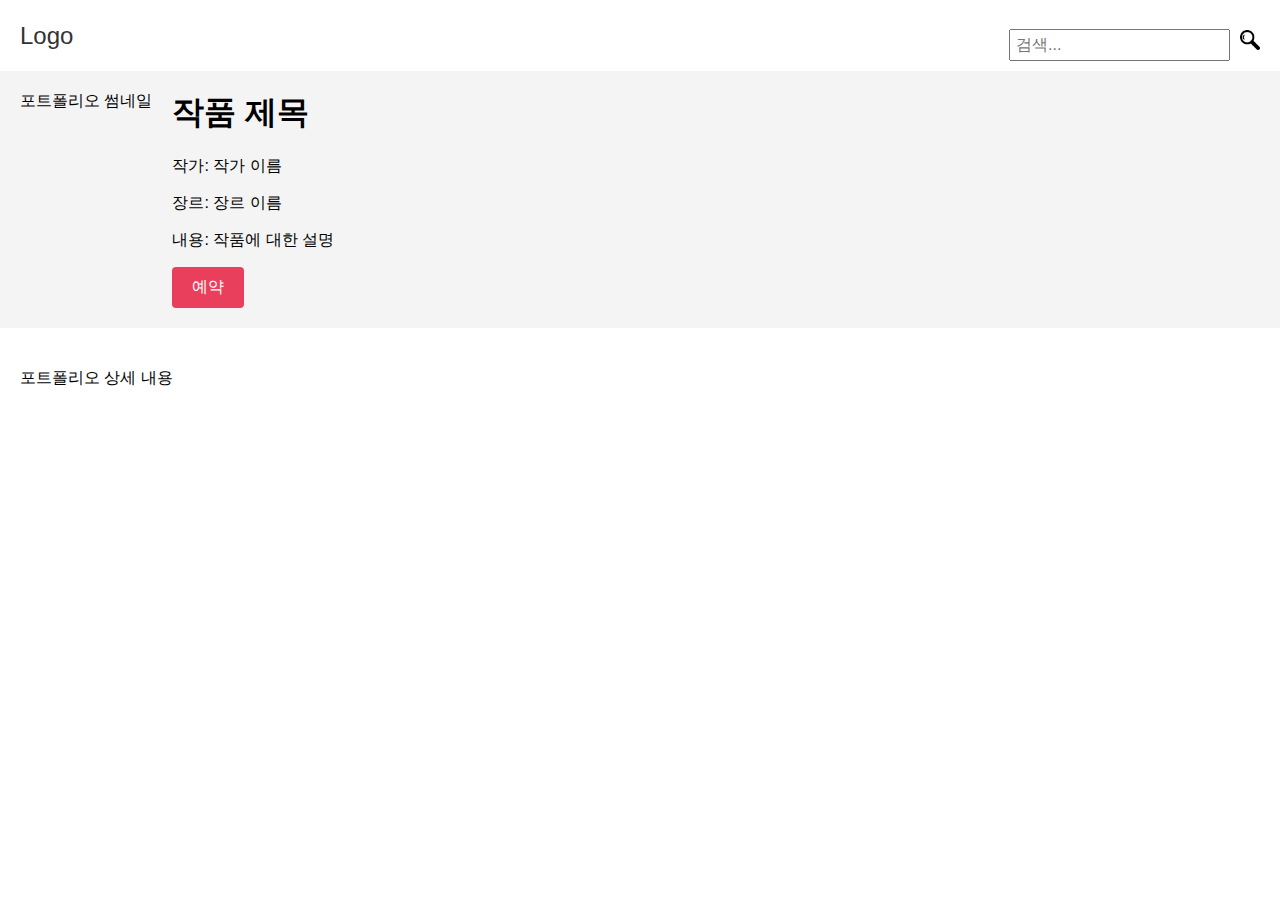
<file: portfolio.html>
<!DOCTYPE html>
<html lang="en">
<head>
    <meta charset="UTF-8">
    <meta name="viewport" content="width=device-width, initial-scale=1.0">
    <title>포트폴리오</title>
    <link rel="stylesheet" href="css/style.css">
</head>
<body>
    <header>
        <div class="logo">
            <a href="index.html">Logo</a>
        </div>
        <div class="search">
            <input type="text" placeholder="검색..."><img src="img/search.png">
        </div>
    </header>
    
    <main>
        <section class="portfolio-header">
            <div class="thumbnail">포트폴리오 썸네일</div>
            <div class="portfolio-info">
                <h1>작품 제목</h1>
                <p class="author">작가: 작가 이름</p>
                <p class="genre">장르: 장르 이름</p>
                <p class="description">내용: 작품에 대한 설명</p>
                <button id="reserve-btn">예약</button>
            </div>
        </section>
        
        <section class="portfolio-content">
            <div class="portfolio-images"></div>
            <div class="portfolio-description">포트폴리오 상세 내용</div>
        </section>
    </main>

    <script src="js/script.js"></script>
</body>
</html>
</file>
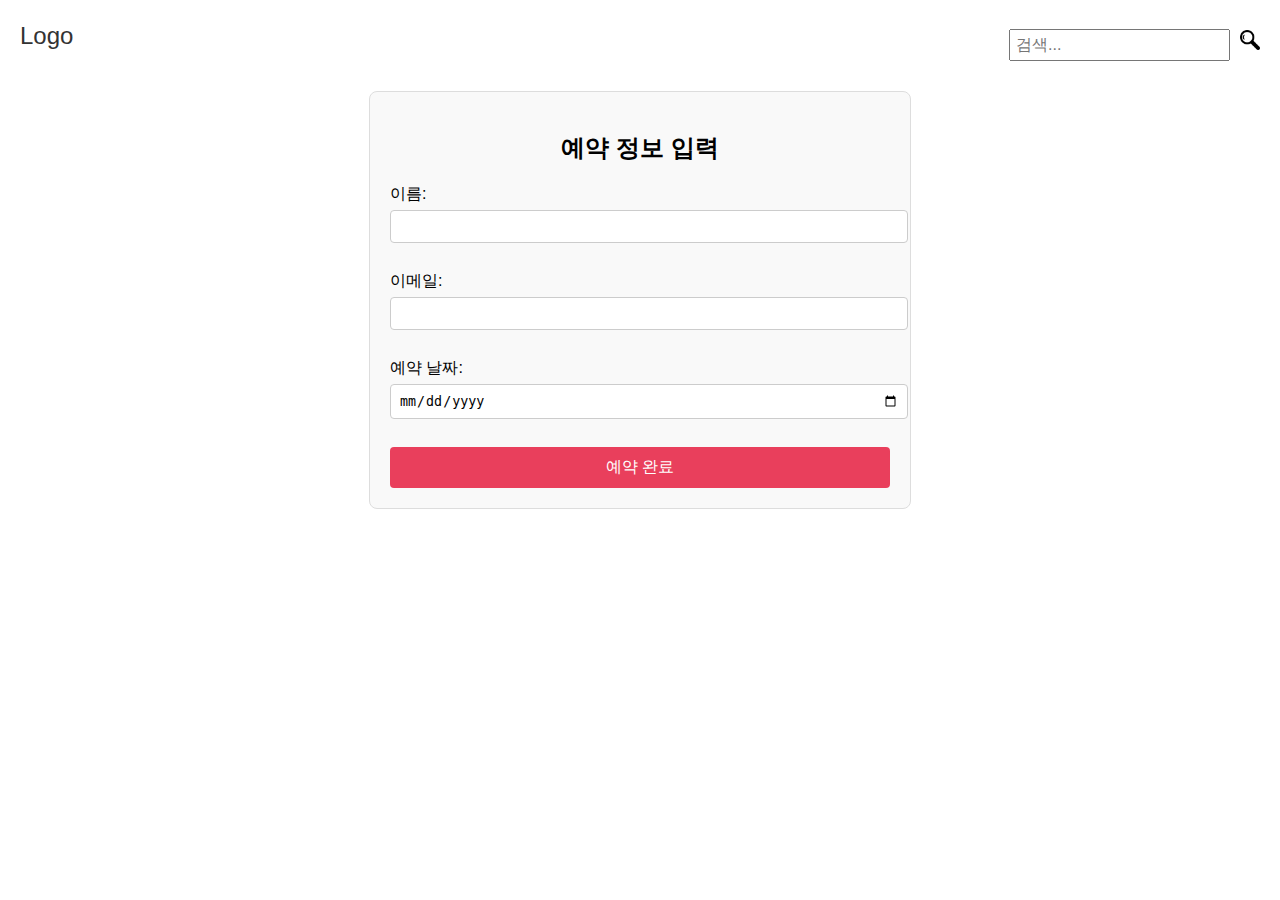
<file: reserve.html>
<!DOCTYPE html>
<html lang="en">
<head>
    <meta charset="UTF-8">
    <meta name="viewport" content="width=device-width, initial-scale=1.0">
    <title>예약 페이지</title>
    <link rel="stylesheet" href="css/style.css">
</head>
<body>
    <header>
        <div class="logo">
            <a href="main.html">Logo</a>
        </div>
        <div class="search">
            <input type="text" placeholder="검색..."><img src="img/search.png">
        </div>
    </header>
    
    <main>
        <section class="reservation-form">
            <h2>예약 정보 입력</h2>
            <form id="reservationForm">
                <label for="name">이름:</label>
                <input type="text" id="name" name="name" required><br><br>
                <label for="email">이메일:</label>
                <input type="email" id="email" name="email" required><br><br>
                <label for="date">예약 날짜:</label>
                <input type="date" id="date" name="date" required><br><br>
                <button type="submit">예약 완료</button>
            </form>
        </section>
    </main>

    <script src="js/script.js"></script>
</body>
</html>
</file>
<file: css/style.css>
body {
    font-family: Arial, sans-serif;
    margin: 0;
    padding: 0;
}

header {
    display: flex;
    justify-content: space-between;
    align-items: center;
    padding: 10px 20px;

    color: white;
}

.logo a {
    text-decoration: none;
    color: #333;
    font-size: 24px;
}

.search input {
    padding: 5px;
    font-size: 16px;
}
.search img{
    margin-top: 20px;
    padding-left: 10px; 
    height: 20px;
    width:20px;
}

.event-banner {
    display: flex;
    justify-content: center;
    overflow-x: auto;
    white-space: nowrap;
    padding: 20px;
   
}

.scroll-container {
    display: inline-flex;
    justify-content: center;
}

.event-item {
    display: inline-block;
    width: 300px;
    height: 200px;
    margin-right: 10px;
    margin-top: 50px;
    background-color: #ccc;
    text-align: center;
    line-height: 100px;
    border-radius: 8px;
}

.categories {
    padding: 20px;
    display: flex;
    flex-direction: column;
    align-items: center;
}

.category {
    margin-bottom: 20px;
    width: 100%;
    max-width: 800px;
    text-align: center;
}

.category h2 {
    margin-bottom: 10px;
}

.thumbnails {
    display: flex;
    justify-content: center;
    gap: 10px;
    flex-wrap: wrap;
}

.thumbnail-container {
    display: flex;
    flex-direction: column;
    align-items: center;
    text-align: center;
}


.thum_img{
    width: 160px;
    height: 150px;
    background-color: #ddd;
    text-align: center;
    line-height: 150px;
    border-radius: 8px;
}

.title {
    margin-top: 5px;
    font-size: 16px;
    font-weight: bold;
    word-wrap: break-word; 
    max-width: 150px; 
}

.content {
    margin-top: 2px;
    font-size: 14px;
    color: #666;
}

a {
    text-decoration: none;
    color: inherit;
}

.portfolio-header {
    display: flex;
    padding: 20px;
    gap: 20px;
    background-color: #f4f4f4;
}

.portfolio-header .thumbnail img {
    width: 200px;
    height: 200px;
    background-color: #ddd;
    text-align: center;
    line-height: 200px;
    border-radius: 8px;
}

.portfolio-info {
    flex: 1;
}

.portfolio-info h1 {
    margin-top: 0;
}

.portfolio-info button {
    padding: 10px 20px;
    font-size: 16px;
    background-color: #e93f5c;
    color: white;
    border: none;
    border-radius: 4px;
    cursor: pointer;
}

.portfolio-content {
    padding: 20px;
}

.portfolio-images img {
    width: 100%;
    max-width: 400px;
    margin-bottom: 20px;
    border-radius: 8px;
}

.portfolio-description {
    margin-top: 20px;
}

@media (max-width: 768px) {
    .thumbnails {
        justify-content: center;
    }

    .thumbnail-container {
        width: calc(50% - 10px);
        margin-bottom: 10px;
    }
}

@media (max-width: 480px) {
    .thumbnail-container {
        width: calc(100% - 10px);
        margin-bottom: 10px;
    }
}

.reservation-form {
    max-width: 500px;
    margin: 20px auto;
    padding: 20px;
    border: 1px solid #ddd;
    border-radius: 8px;
    background-color: #f9f9f9;
}

.reservation-form h2 {
    text-align: center;
}

.reservation-form label {
    display: block;
    margin-bottom: 5px;
}

.reservation-form input {
    width: 100%;
    padding: 8px;
    margin-bottom: 10px;
    border: 1px solid #ccc;
    border-radius: 4px;
}

.reservation-form button {
    display: block;
    width: 100%;
    padding: 10px;
    background-color:#e93f5c;
    color: white;
    border: none;
    border-radius: 4px;
    cursor: pointer;
    font-size: 16px;
}

.hidden {
    display: none;
}

#confirmationMessage {
    margin-top: 20px;
    font-size: 16px;
    color: green;
    text-align: center;
}
</file>
